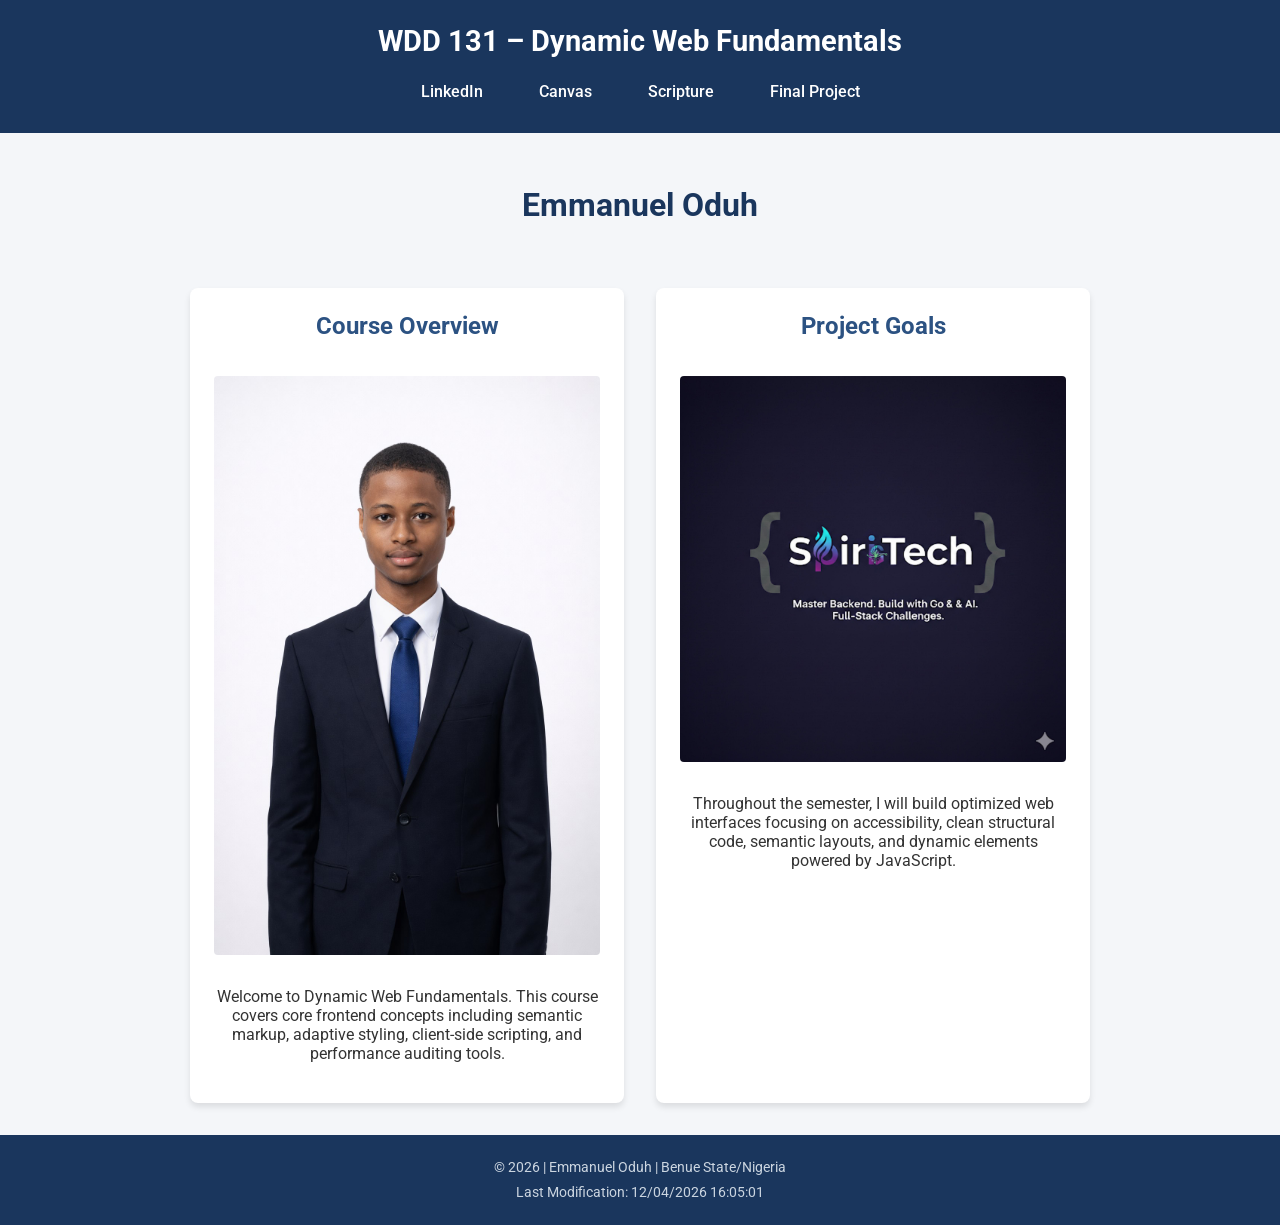
<file: index.html>
<!DOCTYPE html>
<html lang="en">
<head>
    <meta charset="UTF-8">
    <meta name="viewport" content="width=device-width, initial-scale=1.0">
    <title>WDD 131 – Dynamic Web Fundamentals – Emmanuel Oduh</title>
    <meta name="description" content="WDD 131 – Dynamic Web Fundamentals landing page created by Your Name.">
    <meta name="author" content="Emmanuel Oduh">
    <!-- Google Fonts API Preconnect & Stylesheet Links -->
    <link rel="preconnect" href="https://fonts.googleapis.com">
    <link rel="preconnect" href="https://fonts.gstatic.com" crossorigin>
    <link href="https://fonts.googleapis.com/css2?family=Roboto&display=swap" rel="stylesheet">
    <link rel="stylesheet" href="styles/base.css">
    <script src="scripts/getdates.js" defer></script>
</head>
<body>
    <header>
        <span id="course-title">WDD 131 – Dynamic Web Fundamentals</span>
        <nav>
            <a href="https://linkedin.com" target="_blank">LinkedIn</a>
            <a href="https://byupw.instructure.com/" target="_blank">Canvas</a>
            <a href="https://www.churchofjesuschrist.org/study/scriptures/bofm/1-ne/3?lang=eng&id=p7#p7" target="_blank">Scripture</a>
            <a href="#">Final Project</a>
        </nav>
    </header>

    <main>
        <h1>Emmanuel Oduh</h1>
        
        <section class="card">
            <h2>Course Overview</h2>
            <img src="images/pictureimag.jpg" alt="Web Development Placeholder Overview Layout" width="400" height="250">
            <p>Welcome to Dynamic Web Fundamentals. This course covers core frontend concepts including semantic markup, adaptive styling, client-side scripting, and performance auditing tools.</p>
        </section>

        <section class="card">
            <h2>Project Goals</h2>
            <img src="images/imglogo.jpg" alt="Web Development Metrics and Optimization" width="400" height="250">
            <p>Throughout the semester, I will build optimized web interfaces focusing on accessibility, clean structural code, semantic layouts, and dynamic elements powered by JavaScript.</p>
        </section>
    </main>

    <footer>
        <p>&copy; <span id="currentyear"></span> | Emmanuel Oduh | Benue State/Nigeria</p>
        <p id="lastModified"></p>
    </footer>
</body>
</html>
</file>
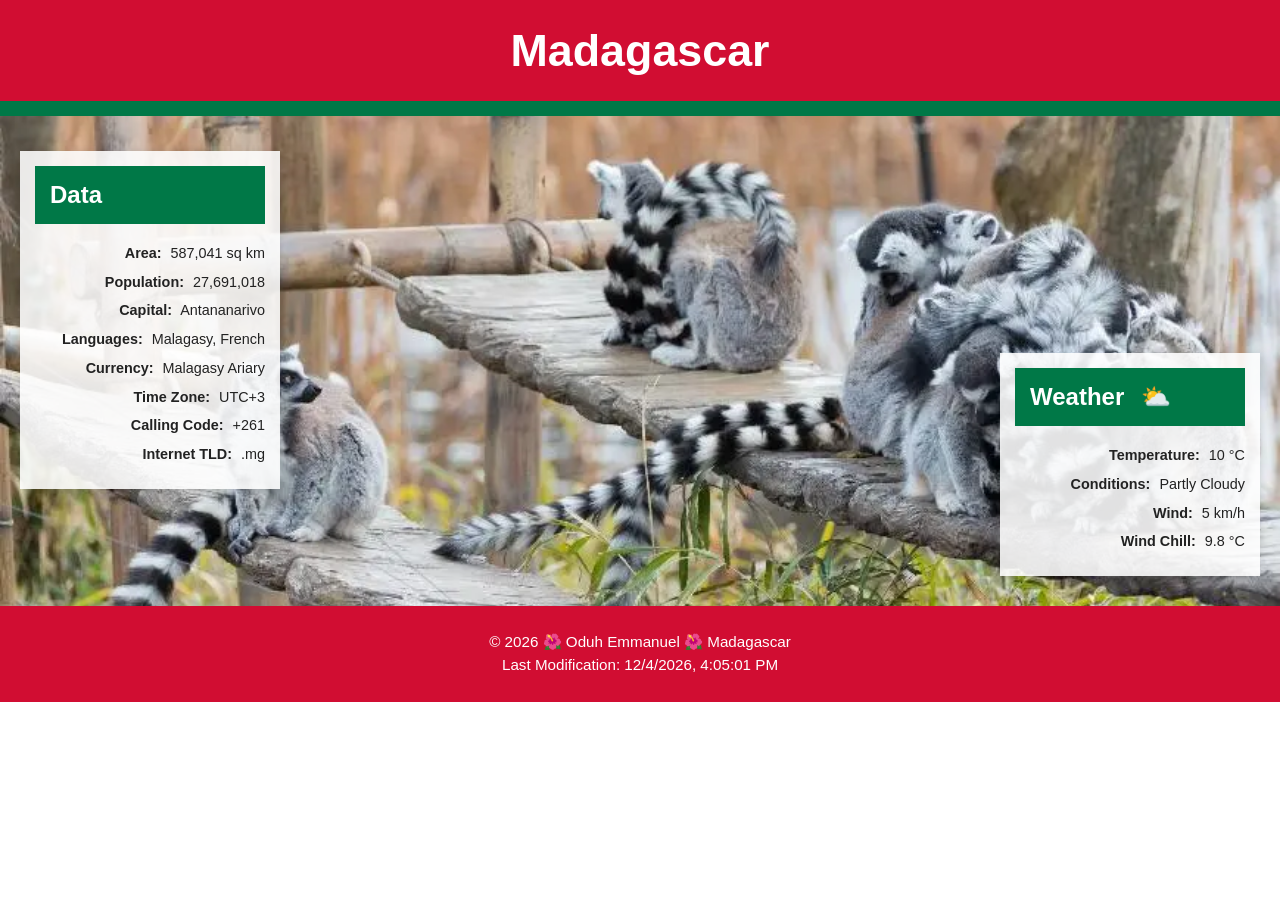
<file: place.html>
<!DOCTYPE html>
<html lang="en">
<head>
    <meta charset="UTF-8">
    <meta name="viewport" content="width=device-width, initial-scale=1.0">
    <meta name="description" content="Discover Madagascar, its population, capital, language, currency, and weather.">
    <meta name="author" content="Your Name">
    <title>Madagascar | Place</title>

    <link rel="stylesheet" href="styles/place.css">
    <script src="scripts/place.js" defer></script>
</head>

<body>
    <header>
        <h1>Madagascar</h1>
    </header>

    <main>
        <div class="hero">
            <picture>
                <source
                    media="(max-width: 600px)"
                    srcset="images/madagascar-small.webp"
                    type="image/webp">

                <source
                    media="(min-width: 601px)"
                    srcset="images/madagascar-large.webp"
                    type="image/webp">

                <img
                    src="images/madagascar-large.webp"
                    alt="Ring-tailed lemurs resting together in Madagascar"
                    class="hero-image">
            </picture>

            <section class="data">
                <h2>Data</h2>

                <ul>
                    <li><strong>Area:</strong> 587,041 sq km</li>
                    <li><strong>Population:</strong> 27,691,018</li>
                    <li><strong>Capital:</strong> Antananarivo</li>
                    <li><strong>Languages:</strong> Malagasy, French</li>
                    <li><strong>Currency:</strong> Malagasy Ariary</li>
                    <li><strong>Time Zone:</strong> UTC+3</li>
                    <li><strong>Calling Code:</strong> +261</li>
                    <li><strong>Internet TLD:</strong> .mg</li>
                </ul>
            </section>

            <section class="weather">
                <h2>Weather</h2>

                <img
                    src="images/weather.svg"
                    alt="Partly cloudy"
                    class="weather-icon">

                <ul>
                    <li><strong>Temperature:</strong> 10 °C</li>
                    <li><strong>Conditions:</strong> Partly Cloudy</li>
                    <li><strong>Wind:</strong> 5 km/h</li>
                    <li><strong>Wind Chill:</strong> <span id="wind-chill">N/A</span></li>
                </ul>
            </section>
        </div>
    </main>

    <footer>
        <p>
            © <span id="current-year"></span>
            🌺 Oduh Emmanuel 🌺 Madagascar
        </p>

        <p>
            Last Modification:
            <span id="last-modified"></span>
        </p>
    </footer>
</body>
</html>
</file>
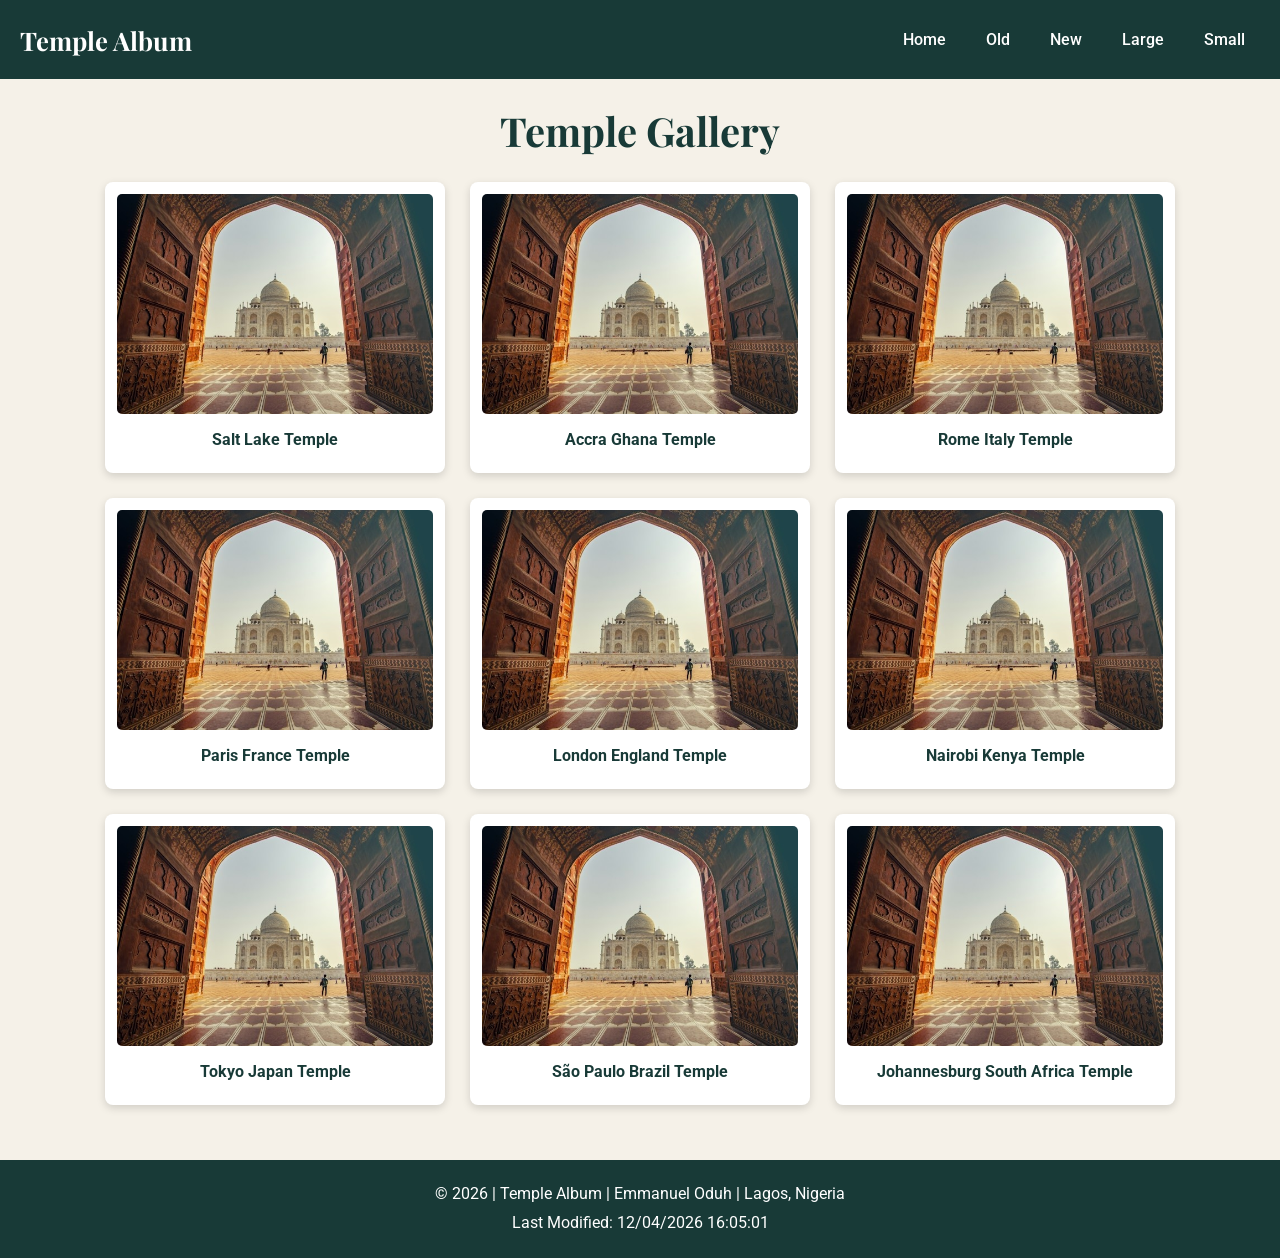
<file: temples.html>
<!DOCTYPE html>
<html lang="en">
<head>
    <meta charset="UTF-8">
    <meta name="viewport" content="width=device-width, initial-scale=1.0">
    <meta  name="description" content="this is a temple galary web site of BYU IDAHO's WDD131.003 - Dynamic Web Fundamentals">
    <meta name="author" content="Emmanuel Oduh">

    <title>Temple Album</title>
     <!-- Google Fonts -->
    <link rel="preconnect" href="https://fonts.googleapis.com">
    <link rel="preconnect" href="https://fonts.gstatic.com" crossorigin>
    <link href="https://fonts.googleapis.com/css2?family=Roboto:wght@400;500;700&family=Playfair+Display:wght@600;700&display=swap" rel="stylesheet">
    <link rel="stylesheet" href="styles/temples.css">
    <link rel="stylesheet" href="styles/temples-large.css">
    <script src="scripts/temples.js" defer></script>
</head>
<body>

    <header>
        <div class="header-container">
            <h2>Temple Album</h2>

            <button id="menu-button" aria-label="Open navigation menu" aria-expanded="false">
                ☰
            </button>

            <nav id="navigation">
                <a href="#">Home</a>
                <a href="#">Old</a>
                <a href="#">New</a>
                <a href="#">Large</a>
                <a href="#">Small</a>
            </nav>
        </div>
    </header>

    <main>
        <h1>Temple Gallery</h1>

        <div class="temple-grid">

            <figure>
                <img src="images/temple_image.jpg" alt="Beautiful historic temple">
                <figcaption>Salt Lake Temple</figcaption>
            </figure>

            <figure>
                <img src="images/temple_image.jpg">
                <figcaption>Accra Ghana Temple</figcaption>
            </figure>

            <figure>
                <img src="images/temple_image.jpg" alt="Temple surrounded by nature">
                <figcaption>Rome Italy Temple</figcaption>
            </figure>

            <figure>
                <img src="images/temple_image.jpg" alt="Traditional temple building">
                <figcaption>Paris France Temple</figcaption>
            </figure>

            <figure>
                <img src="images/temple_image.jpg" alt="Large temple building">
                <figcaption>London England Temple</figcaption>
            </figure>

            <figure>
                <img src="images/temple_image.jpg" alt="Temple with beautiful architecture">
                <figcaption>Nairobi Kenya Temple</figcaption>
            </figure>

            <figure>
                <img src="images/temple_image.jpg" alt="Beautiful religious temple">
                <figcaption>Tokyo Japan Temple</figcaption>
            </figure>

            <figure>
                <img src="images/temple_image.jpg" alt="Temple surrounded by trees">
                <figcaption>São Paulo Brazil Temple</figcaption>
            </figure>

            <figure>
                <img src="images/temple_image.jpg" alt="Magnificent temple building">
                <figcaption>Johannesburg South Africa Temple</figcaption>
            </figure>

        </div>
    </main>

    <footer>
        <p>
            &copy; <span id="currentyear"></span> | Temple Album |
            Emmanuel Oduh | Lagos, Nigeria
        </p>

        <p id="lastModified"></p>
    </footer>

</body>
</html>
</file>
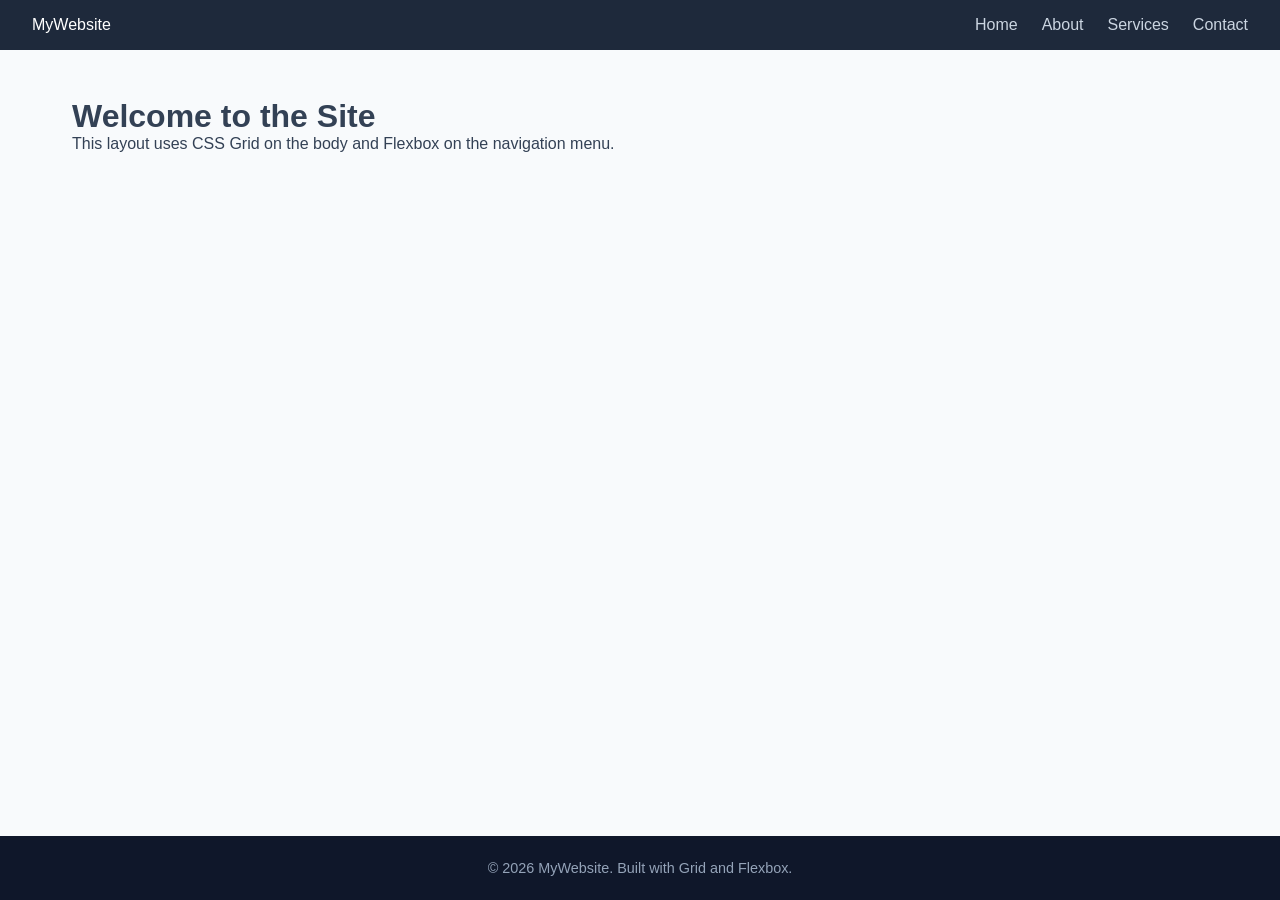
<file: week01/basic-layout.html>
<!DOCTYPE html>
<html lang="en">
<head>
    <meta charset="UTF-8">
    <meta name="viewport" content="width=device-width, initial-scale=1.0">
    <link rel="stylesheet" href="styles/layout.css">
    <title>Document</title>
</head>
<body>
    <header>
        <div class="logo">MyWebsite</div>

        <nav class="nav-menu">
            <a href="#">Home</a>
            <a href="#">About</a>
            <a href="#">Services</a>
            <a href="#">Contact</a>
        </nav>
    </header>
      <!-- Grid Item 2 -->
    <main>
        <h1>Welcome to the Site</h1>
        <p>This layout uses CSS Grid on the body and Flexbox on the navigation menu.</p>
    </main>

    <!-- Grid Item 3 -->
    <footer>
        <p>&copy; 2026 MyWebsite. Built with Grid and Flexbox.</p>
    </footer>
    </body>
</html>
</file>
<file: styles/base.css>
/* 1. Universal Body Layout */
body {
    margin: 0;
    padding: 0;
    font-family: 'Roboto', sans-serif;
    background-color: #f4f6f9;
    color: #333;
    display: flex;
    flex-direction: column;
    min-height: 100vh;
}

/* 2. Header Box */
header {
    background-color: #1a365d;
    color: #fff;
    padding: 1.5rem 1rem;
    text-align: center;
}

/* 3. Course Title Span */
#course-title {
    display: block;
    font-size: 1.8rem;
    font-weight: 700;
    margin-bottom: 1rem;
}

/* 4. Flex Navigation Menu */
nav {
    display: flex;
    justify-content: center;
    gap: 1.5rem;
    flex-wrap: wrap;
}

/* 5. Navigation Anchors */
nav a {
    color: #fff;
    text-decoration: none;
    font-weight: 500;
    padding: 0.5rem 1rem;
    border-radius: 4px;
    transition: background-color 0.3s ease, color 0.3s ease;
}

/* 6. Navigation Hover States */
nav a:hover {
    background-color: #fff;
    color: #1a365d;
}

/* 7. Centered Grid Main Block (Only Entry for 'main') */
main {
    max-width: 900px;
    margin: 2rem auto;
    padding: 0 1rem;
    flex: 1;
    display: grid;
    grid-template-columns: repeat(auto-fit, minmax(300px, 1fr));
    gap: 2rem;
}

/* 8. Full-Width Heading (Only Entry for 'main h1') */
main h1 {
    text-align: center;
    color: #1a365d;
    margin-bottom: 2rem;
    grid-column: 1 / -1;
}

/* 9. Layout Cards */
.card {
    background: #fff;
    border-radius: 8px;
    box-shadow: 0 4px 6px rgba(0, 0, 0, 0.1);
    padding: 1.5rem;
    display: flex;
    flex-direction: column;
    align-items: center;
    text-align: center;
}

/* 10. Card Headings */
.card h2 {
    color: #2c5282;
    margin-top: 0;
}

/* 11. Card Images */
.card img {
    max-width: 100%;
    height: auto;
    border-radius: 4px;
    margin: 1rem 0;
}

/* 12. Footer Block */
footer {
    background-color: #1a365d;
    color: #cbd5e0;
    text-align: center;
    padding: 1rem;
    font-size: 0.9rem;
    margin-top: auto;
}

/* 13. Footer Paragraphs */
footer p {
    margin: 0.5rem 0;
}
</file>
<file: styles/place.css>
/* GLOBAL VARIABLES */
:root {
    --primary-color: #d10d32;
    --secondary-color: #007847;
    --white: #ffffff;
    --text-color: #222222;
    --panel-background: rgba(255, 255, 255, 0.88);
}

/* GENERAL STYLING */
* {
    margin: 0;
    padding: 0;
    box-sizing: border-box;
}

body {
    font-family: Arial, Helvetica, sans-serif;
    color: var(--text-color);
    background-color: var(--white);
}

/* HEADER */
header {
    background-color: var(--primary-color);
    color: var(--white);
    text-align: center;
    padding: 25px 15px;
    border-bottom: 15px solid var(--secondary-color);
}

header h1 {
    font-size: 2.8rem;
}

/* HERO SECTION */
.hero {
    position: relative;
    width: 100%;
    min-height: 480px;
}

.hero picture {
    display: block;
    width: 100%;
    height: 100%;
}

.hero-image {
    display: block;
    width: 100%;
    height: 490px;
    object-fit: cover;
}

/* DATA AND WEATHER PANELS */
.data,
.weather {
    position: absolute;
    background-color: var(--panel-background);
    padding: 15px;
    width: 260px;
    box-shadow: 0 2px 8px rgba(0, 0, 0, 0.15);
}

.data {
    top: 35px;
    left: 20px;
}

.weather {
    bottom: 30px;
    right: 20px;
}

.data h2,
.weather h2 {
    background-color: var(--secondary-color);
    color: var(--white);
    padding: 15px;
    margin-bottom: 20px;
    font-size: 1.5rem;
}

/* WEATHER PSEUDO-ELEMENT */
.weather h2::after {
    content: " ⛅";
    margin-left: 10px;
}

.data ul,
.weather ul {
    list-style: none;
    text-align: right;
}

.data li,
.weather li {
    margin: 10px 0;
    font-size: 0.9rem;
    line-height: 1.3;
}

.data strong,
.weather strong {
    margin-right: 5px;
}

.weather-icon {
    display: none;
}

/* FOOTER */
footer {
    background-color: var(--primary-color);
    color: var(--white);
    text-align: center;
    padding: 25px 10px;
    font-size: 0.95rem;
    line-height: 1.5;
}

/* MOBILE VIEW */
@media screen and (max-width: 600px) {
    header {
        border-bottom: 10px solid var(--secondary-color);
        padding: 20px 10px;
    }

    header h1 {
        font-size: 2rem;
    }

    .hero {
        min-height: auto;
    }

    .hero-image {
        height: auto;
        min-height: 230px;
        max-height: 350px;
        object-fit: cover;
    }

    .data,
    .weather {
        position: static;
        width: 100%;
        box-shadow: none;
        padding: 15px 20px;
        background-color: var(--white);
    }

    .data h2,
    .weather h2 {
        background-color: transparent;
        color: var(--text-color);
        border-bottom: 3px solid var(--secondary-color);
        padding: 10px 0;
        margin-bottom: 10px;
        text-align: center;
    }

    .weather h2::after {
        content: "";
    }

    .weather-icon {
        display: block;
        width: 55px;
        height: 55px;
        margin: 10px auto;
    }

    .data ul,
    .weather ul {
        text-align: center;
    }

    .data li,
    .weather li {
        margin: 12px 0;
        font-size: 0.95rem;
    }

    footer {
        font-size: 0.85rem;
    }
}
</file>
<file: styles/temples.css>
/* General Reset */
* {
    margin: 0;
    padding: 0;
    box-sizing: border-box;
}

body {
    font-family: 'Roboto', sans-serif;
    background-color: #f5f1e8;
    color: #263238;
}

/* Header */
header {
    background-color: #183a37;
    color: white;
    padding: 20px;
}

.header-container {
    display: flex;
    justify-content: space-between;
    align-items: center;
    flex-wrap: wrap;
}

header h2 {
    font-family: 'Playfair Display', serif;
    font-size: 1.6rem;
}

/* Hamburger Button */
#menu-button {
    display: block;
    background: none;
    border: none;
    color: white;
    font-size: 2rem;
    cursor: pointer;
}

/* Navigation */
#navigation {
    display: none;
    flex-direction: column;
    width: 100%;
    margin-top: 15px;
}

#navigation.show {
    display: flex;
    flex-direction: column;
}

nav a {
    color: white;
    text-decoration: none;
    padding: 12px;
    text-align: center;
    font-weight: 500;
    border-radius: 5px;
}

nav a:hover {
    background-color: #d4a373;
    color: #183a37;
}

/* Main */
main {
    max-width: 1100px;
    margin: 0 auto;
    padding: 25px 15px;
}

h1 {
    font-family: 'Playfair Display', serif;
    text-align: center;
    margin-bottom: 25px;
    color: #183a37;
}

/* Temple Grid */
.temple-grid {
    display: grid;
    grid-template-columns: 1fr;
    gap: 25px;
}

figure {
    background-color: white;
    padding: 12px;
    border-radius: 8px;
    text-align: center;
    box-shadow: 0 3px 8px rgba(0, 0, 0, 0.15);
}

figure img {
    width: 100%;
    height: 200px;
    object-fit: cover;
    border-radius: 5px;
}

figcaption {
    padding: 12px 5px;
    font-weight: 700;
    color: #183a37;
}

/* Footer */
footer {
    background-color: #183a37;
    color: white;
    text-align: center;
    padding: 20px;
    margin-top: 30px;
    line-height: 1.8;
}
</file>
<file: styles/temples-large.css>
@media screen and (min-width: 700px) {

    /* Hide hamburger */
    #menu-button {
        display: none;
    }

    /* Navigation */
    #navigation {
        display: flex;
        flex-direction: row;
        width: auto;
        margin-top: 0;
        gap: 10px;
    }

    nav a {
        padding: 10px 15px;
    }

    /* Temple Grid */
    .temple-grid {
        grid-template-columns: repeat(3, 1fr);
        gap: 25px;
    }

    figure img {
        height: 220px;
    }

    h1 {
        font-size: 2.5rem;
    }
}
</file>
<file: week01/styles/layout.css>
/* --- Global Styles & Typography --- */
* {
  margin: 0;
  padding: 0;
  box-sizing: border-box;
}

html {
  font-family: 'Segoe UI', Tahoma, Geneva, Verdana, sans-serif;
  background-color: #f8fafc; /* Light slate background */
  color: #334155;            /* Dark slate text */
}

/* --- 1. CSS Grid on the Body --- */
body {
  display: grid;
  /* Creates 3 distinct rows: header, main content (expands), and footer */
  grid-template-rows: auto 1fr auto; 
  /* Forces the body to take up at least the full height of the viewport */
  min-height: 100vh; 
}

/* --- 2. CSS Flexbox on the Navigation --- */
header {
  background-color: #1e293b; /* Deep slate blue header */
  color: #ffffff;
  padding: 1rem 2rem;
  
  /* Flexbox to space out logo and navigation items horizontally */
  display: flex;
  justify-content: space-between;
  align-items: center;
}

.nav-menu {
  /* Flexbox to arrange the link items in a neat row */
  display: flex;
  gap: 1.5rem; /* Even spacing between links */
  list-style: none;
}

.nav-menu a {
  color: #cbd5e1;
  text-decoration: none;
  font-weight: 500;
  transition: color 0.2s ease;
}

.nav-menu a:hover {
  color: #38bdf8; /* Bright sky blue hover accent */
}

/* --- Section Formatting --- */
main {
  padding: 3rem 2rem;
  max-width: 1200px;
  margin: 0 auto;
  width: 100%;
}

footer {
  background-color: #0f172a; /* Darker slate footer */
  color: #94a3b8;
  text-align: center;
  padding: 1.5rem;
  font-size: 0.9rem;
}
</file>
